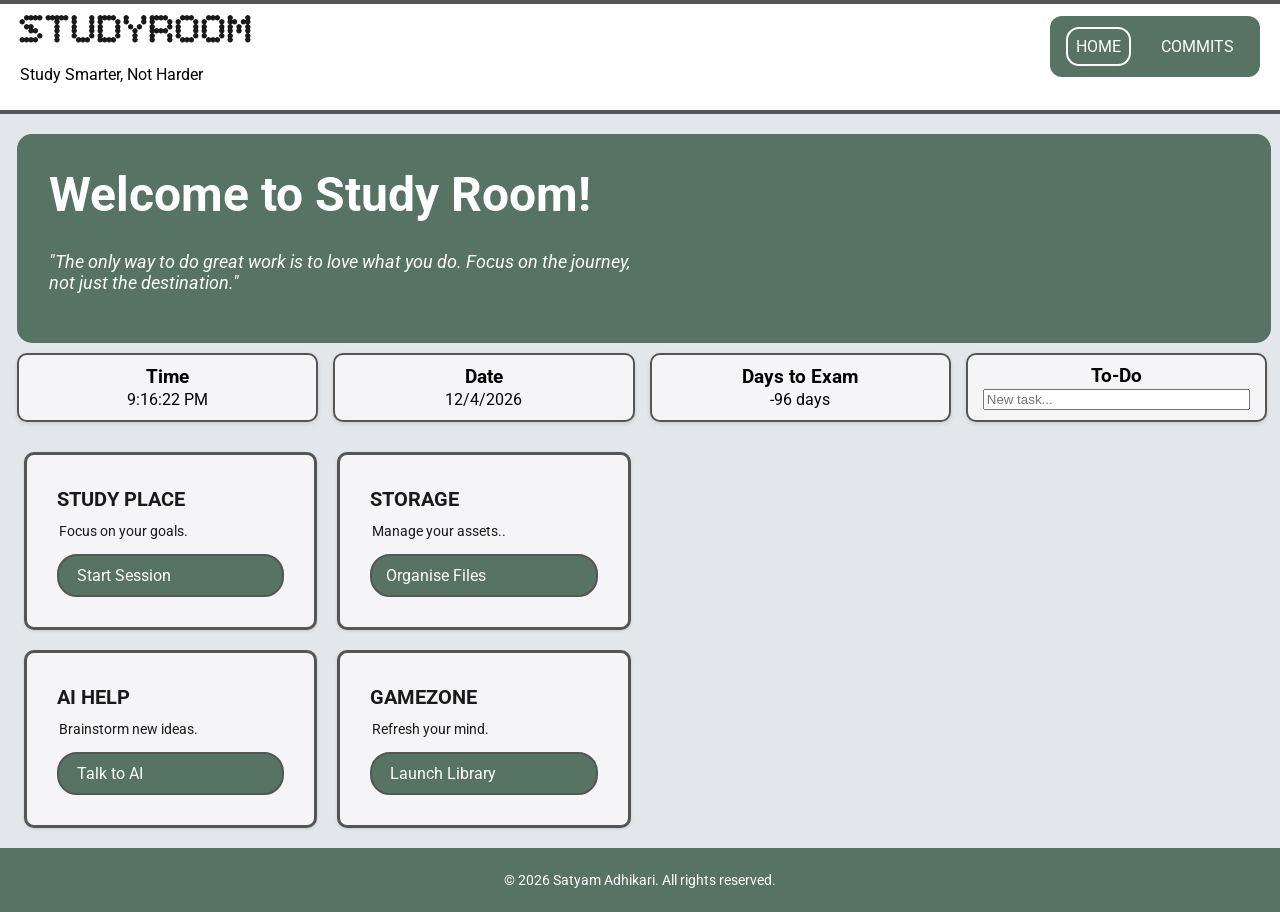
<file: index.html>
<!DOCTYPE html>
<html lang="en">
<head>
    <meta charset="UTF-8">
    <title>STUDYROOM</title>
     <meta charset="UTF-8">
    <meta name="viewport" content="width=device-width, initial-scale=1.0">
    <link rel="icon" type="mainlogo" href="tt.jpg">
    <link href="https://fonts.googleapis.com/css2?family=Google+Sans:wght@400;500&family=Roboto:wght@300;400&display=swap" rel="stylesheet">
    <link rel="preconnect" href="https://fonts.googleapis.com">
<link rel="preconnect" href="https://fonts.gstatic.com" crossorigin>
<link href="https://fonts.googleapis.com/css2?family=Bitcount+Prop+Single:wght@100..900&family=Bitcount+Single:wght@100..900&display=swap" rel="stylesheet">
    <style>

        body {
            font-family: 'Google Sans', 'Roboto', sans-serif;
            background-color: #E3E6EA;
            margin: 0;
        }

        .logo {
            font-size: 44px;
            font-weight: 500;
            color: #1A1A1A;
            font-family: 'Bitcount Single', sans-serif;
            line-height: 0.8;
        }

        .tageline{
            margin-top: -5px;
            margin-bottom: 5px;
            font-family: 'Google Sans', sans-serif;
        }

         .sublogo{
            font-family: 'Google Sans';
            font-size: 14px;
            color: #1A1A1A;
            text-align:left;

        }
        
        .welcontainer {
  background-color: #567363; /* Dark green background */
  color: white;
  padding: 32px;
  border-radius: 15px;
  display: flex;
  flex-direction: column;
  align-items: flex-start;
  gap: 10px;
  margin: auto;
  max-width: 1190px;
  margin-top: 20px;
  margin-left: 17px;       
  margin-right: auto;
  width: 100%;
}

.welmsg {
  font-size: 48px;
  margin: 0;
}

.weltag {
  font-style: italic;
  font-size: 18px;
  max-width: 600px;
}

    .navbar {
        display: flex;
        justify-content: space-between;
        align-items: flex-start; 
        padding: 10px 20px;
        width: 100%;
        height: 8%;
        box-sizing: border-box;
        background-color: #ffff;
        border-bottom: 4px solid #555555;
        border-top: 4px solid #555555;
}

.logo-group {
  display: flex;
  flex-direction: column;
  align-items: flex-start; 
}


        .main-wrapper {
            display: grid;
            grid-template-columns: 1fr 120px;
            gap: 10px;
            padding: 20px;
            max-width: 1300px;
            margin: auto;
        }

        
        .dashboard-grid {
    display: grid;
    grid-template-columns: repeat(2, 1fr); 
    gap: 20px; 
    max-width: 2000px; 
  
    margin-left: 4px;
    margin-right:45%;
    
}

        .card {
            background: #F5F5F7;
            padding: 30px;
            border-radius: 10px;
            box-shadow: 0 1px 3px rgba(0,0,0,0.12);
            transition: 0.3s;
            display: flex;
            flex-direction: column;
            gap: 8px;
            
        }

        .card h3 {
            margin: 2px 0;
            font-size: 20px;
            color: #1A1A1A;
        }

        .card p {
            margin: 2px;
            font-size: 14px;
            color: #1A1A1A;
        }


        .card:hover {
            transform: translateY(-5px);
            box-shadow: 0 14px 28px rgba(0,0,0,0.1);
        }rgba(0, 0, 0, 0.1)rgba(0, 0, 0, 0.1)rgba(0, 0, 0, 0.1)rgba(0, 0, 0, 0.1)rgba(15, 98, 223, 0.1)rgba(15, 101, 230, 0.1)rgba(15, 101, 230, 0.178)


        .storage {
            border: 3px solid #F7B538;
        }

        .ai {  border: 3px solid #555555; }

        .game { 
            border: 3px solid #555555;
         }
         
        .study{ 
            border: 3px solid #555555;
         }
         
         .storage{
            border: 3px solid #555555;
         }

        .action-btn {
            margin-top: 5px;
            padding: 10px 18px;
            border-radius: 20px;
            border: 2px solid #555555;
            background: #567363;
            color: white;
            cursor: pointer;
            text-decoration: none;
        }

        .sticky-sidebar {
            background: #fff;
            padding: 24px;
            border-radius: 20px;
           
            height: fit-content;
        }

        .sticky-sidebar h3 {
            color: black;
            margin-top: 0;
        }

        .storage .action-btn {
            border: 2px solid #555555;
            padding: 10px 14px;
        }


    

        /* Layout for mobile phones */
        @media (max-width: 900px) {
            .main-wrapper { grid-template-columns: 1fr; }
        }

        .footer {
        width: 100%;
        padding: 10px 0;
        text-align: center;
        background-color: #567363;
        color:white;
        font-size: 14px;
        margin-top: auto;
        }

.nav-links {
  display: flex;    
  align-items: center;   
  justify-content: flex-end; 
  list-style: none; 
  padding: 0;  
  margin: 0;
  margin-left: auto;          
  height: 100%; 
  gap: 20px;   
}

.nav-links li {
  display: flex;
  align-items: center;
}

        .nav-links a {
         text-decoration: none;
         color: white;
         padding: 8px 8px;
         border-radius: 13px; 
         border: 2px solid transparent; 
         
        }

        .nav-links a.active {
        border: 2px solid white;
        }

        .nav-links a:hover, .nav-links {
        background-color: #567363;
        border-radius: 12px;
        padding: 11px 16px;
        margin-bottom: 2px;
        margin-top: 2px;
        }

       .stats-grid {
  display: grid;
  grid-template-columns: repeat(4, 1fr);
  gap: 15px;
  margin-bottom: 10px;
  margin-top: 10px;
  margin-left: 17px;
    margin-right: 0px;
  max-width: 1250px;

}

.stat-card {
  background: #F5F5F7;
  box-shadow: 0 2px 5px rgba(0,0,0,0.1);
  border-radius: 10px;
  border: solid 2px #555555;
  text-align: center;
  box-shadow: 0 2px 5px rgba(0,0,0,0.1);
  padding: 10px 15px; 
  display: flex;
  flex-direction: column;
  justify-content: center;
  gap: 2px;
}

.stat-card h3, 
.stat-card p {
  margin: 0; 
}

.master-dashboard {
    display: grid;
    grid-template-columns: 1fr 1fr; 
    gap: 20px;
    max-width: 1200px;
    margin: 20px auto;
}

.left-column {
    display: grid;
    grid-template-columns: 1fr 1fr; 
    gap: 20px;
}

.right-column {
    display: flex;
    flex-direction: column;
    gap: 20px;
}


/* for responsive screen sizes */
@media (max-width: 900px) {
    .stats-grid, .welcontainer {
        grid-template-columns: 1fr !important;
        margin-left: 17px !important;
        margin-right: 17px !important;
        max-width: none !important;
    }

    .welcontainer {
        align-items: center;
        text-align: center;
    }

    .dashboard-grid {
        grid-template-columns: 1fr !important;
    }

    .main-wrapper {
        padding: 10px;
    }

    .stats-grid {
        grid-template-columns: repeat(2, 1fr) !important;
    }
}

@media (max-width: 500px) {
    .stats-grid {
        grid-template-columns: 1fr !important;
    }
}

@media (max-width: 900px) {
    .navbar {
        flex-direction: column; 
        align-items: center;  
        height: auto;           
        padding: 15px;
    }
f
    .nav-links {
        margin-left: 0 !important;
        margin-top: 10px;
        gap: 10px;  
    }
}

@media (max-width: 900px) {
    .welcontainer, .timer-box, .storage-layout {
        margin: 10px !important;
        padding: 15px !important;
        grid-template-columns: 1fr !important;
    }
}

    </style>
</head>
<body>


    <div class="navbar">
  <div class="logo-group">
    <div class="logo">STUDYROOM</div>
    <p class="tagline">Study Smarter, Not Harder</p>
  </div>
  
  <div class="nav-links">
    <li><a href="index.html" class="active">HOME</a></li>
    <li><a href="#commits">COMMITS</a></li>
  </div>
</div>

<div class="welcontainer">
  <h1 class="welmsg">Welcome to Study Room!</h1>
  <p class="weltag">
    <i>"The only way to do great work is to love what you do. 
        Focus on the journey, not just the destination."</i>
  </p>
</div>


    <div class="stats-grid">
  <div class="stat-card"><h3>Time</h3><p id="clock">00:00:00</p></div>
  <div class="stat-card"><h3>Date</h3><p id="date">--/--/----</p></div>
  <div class="stat-card"><h3>Days to Exam</h3><p id="exam-countdown">--</p></div>
  <div class="stat-card"><h3>To-Do</h3><input type="text" placeholder="New task..."></div>
</div>

    <div class="main-wrapper">
        
        <div class="dashboard-grid">

            <div class="card study">
                <h3>STUDY PLACE</h3>
                <p>Focus on your goals.</p>
                <a href="timer.html" class="action-btn">Start Session</a>
            </div>


            <div class="card storage">
                <h3>STORAGE</h3>
                <p>Manage your assets..</p>
                <a href="storage.html" class="action-btn">Organise Files</a>
            </div>

            <div class="card ai">
                <h3>AI HELP</h3>
                <p>Brainstorm new ideas.</p>
                <a href="ai.html" class="action-btn">Talk to AI</a>
            </div>

            <div class="card game">
                <h3>GAMEZONE</h3>
                <p>Refresh your mind.</p>
                <a href="game.html" class="action-btn">Launch Library</a>
            </div>
         </div>
                        
    </div>



        <!-- <div class="sticky-sidebar">
            <h3>Reminders</h3>
            <div class="note-input-container">
                <input type="text" id="noteInput" placeholder="New note...">
                <button class="add-btn" onclick="addNote()">+</button>
            </div>
            <div id="noteList">
            </div>
        </div>
    </div> -->

    <footer class="footer">
    <p>&copy; 2026 Satyam Adhikari. All rights reserved.</p>
</footer>

    <script>
        function addNote() {
            var input = document.getElementById('noteInput');
            var list = document.getElementById('noteList');

            if (input.value == "") {
                alert("Please write something first!");
            } else {

                var div = document.createElement('div');
                div.className = 'note-item';
                
                div.innerHTML = "<span>" + input.value + "</span><button class='delete-note' onclick='deleteThis(this)'>×</button>";

                list.appendChild(div);

                input.value = "";
            }
        }
        function deleteThis(btn) {
            var note = btn.parentElement;
            note.remove();
        }

// 1. Time and Date
function updateDateTime() {
  const now = new Date();
  document.getElementById('clock').textContent = now.toLocaleTimeString();
  document.getElementById('date').textContent = now.toLocaleDateString();
}
setInterval(updateDateTime, 1000);

// 2. Exam Countdown (Change the date below to your exam date)
function updateExamCountdown() {
  const examDate = new Date('2026-08-30'); // Example: Aug 30, 2026
  const today = new Date();
  const diff = Math.ceil((examDate - today) / (1000 * 60 * 60 * 24));
  document.getElementById('exam-countdown').textContent = diff + " days";
}
updateExamCountdown();

    </script>
</body>
</html>
</file>
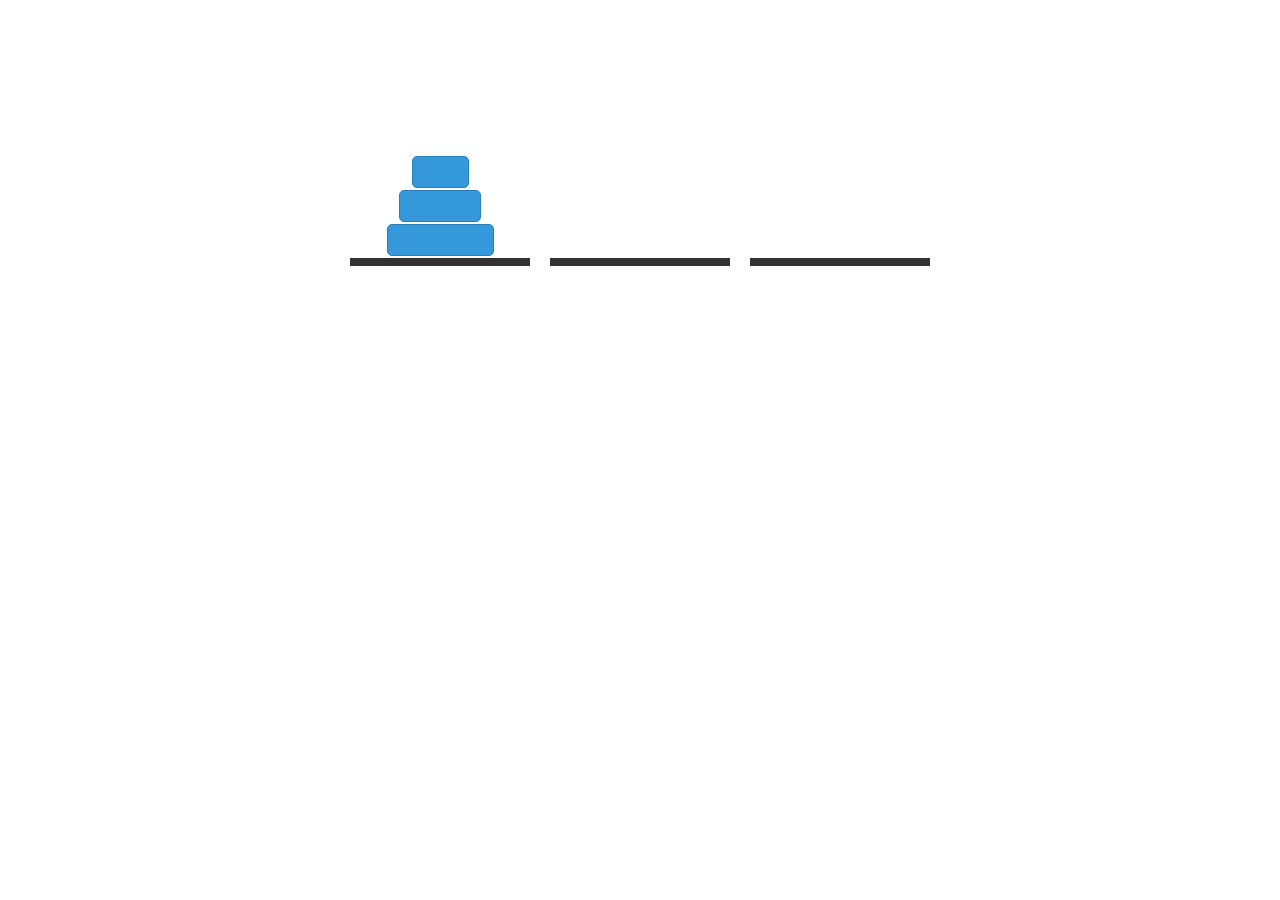
<file: toh.html>
<!DOCTYPE html>
<html lang="en">
<head>
    <meta charset="UTF-8">
    <meta name="viewport" content="width=device-width, initial-scale=1.0">
    <title>Interactive Tower of Hanoi</title>
    <style>
        body { display: flex; flex-direction: column; align-items: center; font-family: sans-serif; touch-action: manipulation; }
        .towers { display: flex; justify-content: space-around; width: 100%; max-width: 600px; margin-top: 50px; }
        .tower { width: 30%; height: 200px; border-bottom: 8px solid #333; display: flex; flex-direction: column-reverse; align-items: center; cursor: pointer; transition: background 0.3s; }
        .tower:hover { background: #f0f0f0; }
        .disk { height: 30px; background: #3498db; border-radius: 5px; margin-bottom: 2px; border: 1px solid #2980b9; }
    </style>
</head>
<body>

    <div class="towers">
        <div class="tower" onclick="handleTowerClick(0)" id="t0"></div>
        <div class="tower" onclick="handleTowerClick(1)" id="t1"></div>
        <div class="tower" onclick="handleTowerClick(2)" id="t2"></div>
    </div>

    <script>
        const towerElements = [document.getElementById('t0'), document.getElementById('t1'), document.getElementById('t2')];
        let state = [[3, 2, 1], [], []];
        let selectedTower = null;

        function render() {
            towerElements.forEach((el, i) => {
                el.innerHTML = '';
                state[i].forEach(size => {
                    let d = document.createElement('div');
                    d.className = 'disk';
                    d.style.width = (size * 25) + 30 + 'px';
                    el.appendChild(d);
                });
            });
        }

        function handleTowerClick(index) {
            if (selectedTower === null) {
                if (state[index].length > 0) selectedTower = index;
            } else {
                const from = selectedTower;
                const to = index;
                const disk = state[from][state[from].length - 1];
                const targetTop = state[to][state[to].length - 1];

                if (!targetTop || disk < targetTop) {
                    state[to].push(state[from].pop());
                }
                selectedTower = null;
            }
            render();
        }

        render();
    </script>
</body>
</html>
</file>
